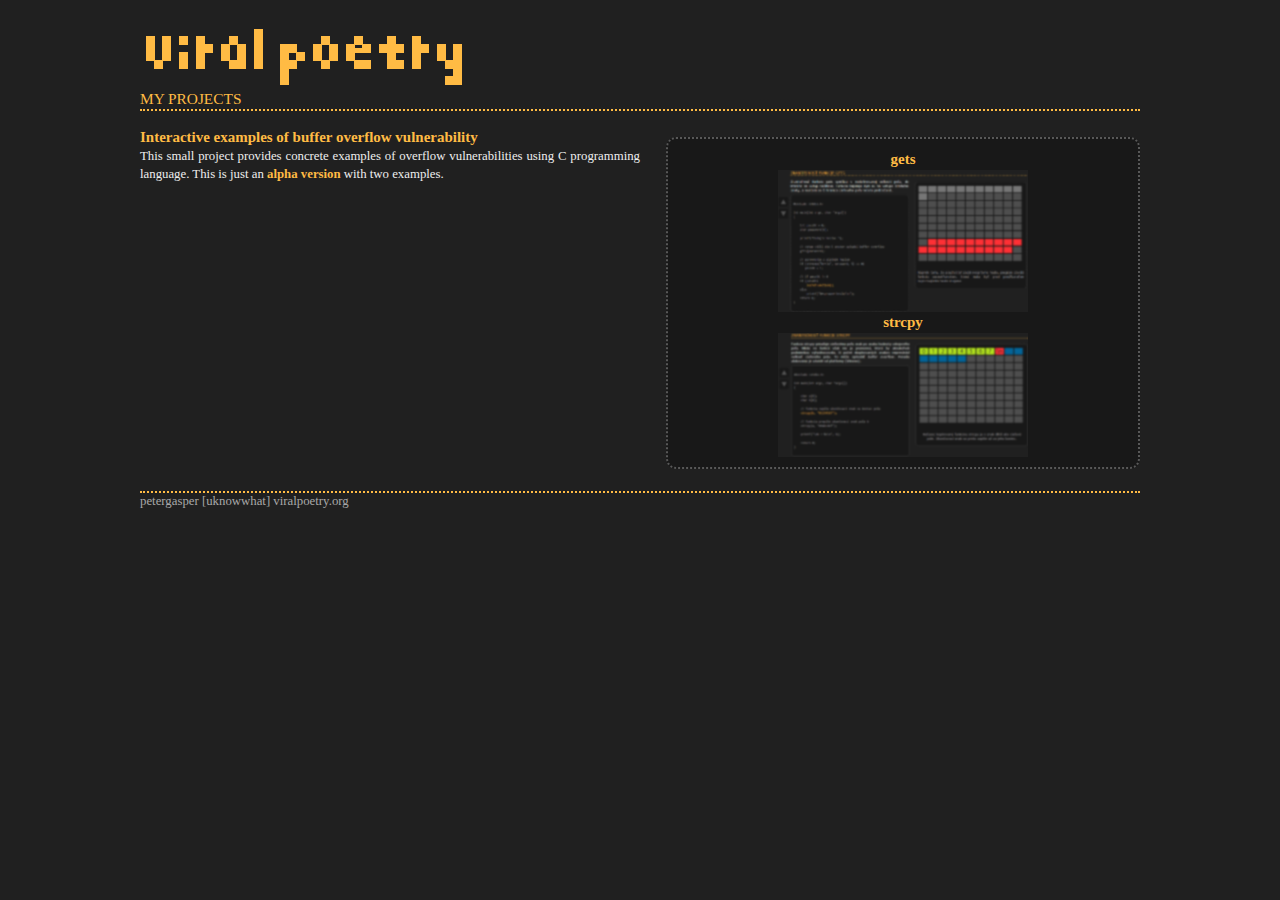
<file: index.html>
﻿<!DOCTYPE html PUBLIC "-//W3C//DTD XHTML 1.0 Transitional//EN" "http://www.w3.org/TR/xhtml1/DTD/xhtml1-transitional.dtd">
<html xmlns="http://www.w3.org/1999/xhtml" lang="en">
	<head>
		<meta http-equiv="Content-Type" content="text/html; charset=UTF-8" />
		<meta http-equiv="Content-Language" content="en-us" />
		<meta name="Author" content="Peter Gasper" />

		<meta name="description" content="Personal cyberspace" />
        <meta name="keywords" content="technology, tech, science, overflow, security, secure coding, defensive programming, software bug" />

		<title>Viral poetry | personal cyberspace</title>
		<link href="style/style.css" rel="stylesheet" type="text/css" />
		
		<script src="js/jquery1.7.1.min.js" type="text/javascript" ></script>
		
	</head>
	
	<body>
		
		<div id="header">
			<a href="http://viralpoetry.org/">
				<img src="style/viralpoetry.png" title="viralpoetry" alt="viralpoetry" />
			</a>
		</div>

		<div id="mid">
		<h1>My Projects</h1>
			<div class="left">
				<h3>
					Interactive examples of buffer overflow vulnerability
				</h3>
				<p>
					This small project provides concrete examples of overflow vulnerabilities using C programming language. This is just an <b>alpha version</b> with two examples.
				</p>
			</div>

			<div class="right">
				<h3>
					gets
				</h3>
				<a href="en/gets.html">
					<img src="style/gets_logo.png" alt="gets function buffer overflow" />
				</a>

				<h3>
					strcpy
				</h3>
				<a href="en/strcpy.html">
					<img src="style/strcpy_logo.png" alt="strcpy function buffer overflow" />	
				</a>
			</div>
			
			<div class="clear"></div>			
			
		</div>
		<div id="footer">
			petergasper [uknowwhat] viralpoetry.org 
			<script type="text/javascript">
			<!--//--><![CDATA[
		    var _gaq = _gaq || [];
		    _gaq.push(['_setAccount', 'UA-33601501-1']);
		    _gaq.push(['_setDomainName', 'viralpoetry.org']);
		    _gaq.push(['_trackPageview']);
		  
		    (function() {
			    var ga = document.createElement('script'); ga.type = 'text/javascript'; ga.async = true;
			    ga.src = ('https:' == document.location.protocol ? 'https://ssl' : 'http://www') + '.google-analytics.com/ga.js';
			    var s = document.getElementsByTagName('script')[0]; s.parentNode.insertBefore(ga, s);
			})();
			//]]>
			</script>
		</div>			
	
	</body>

</html>
</file>
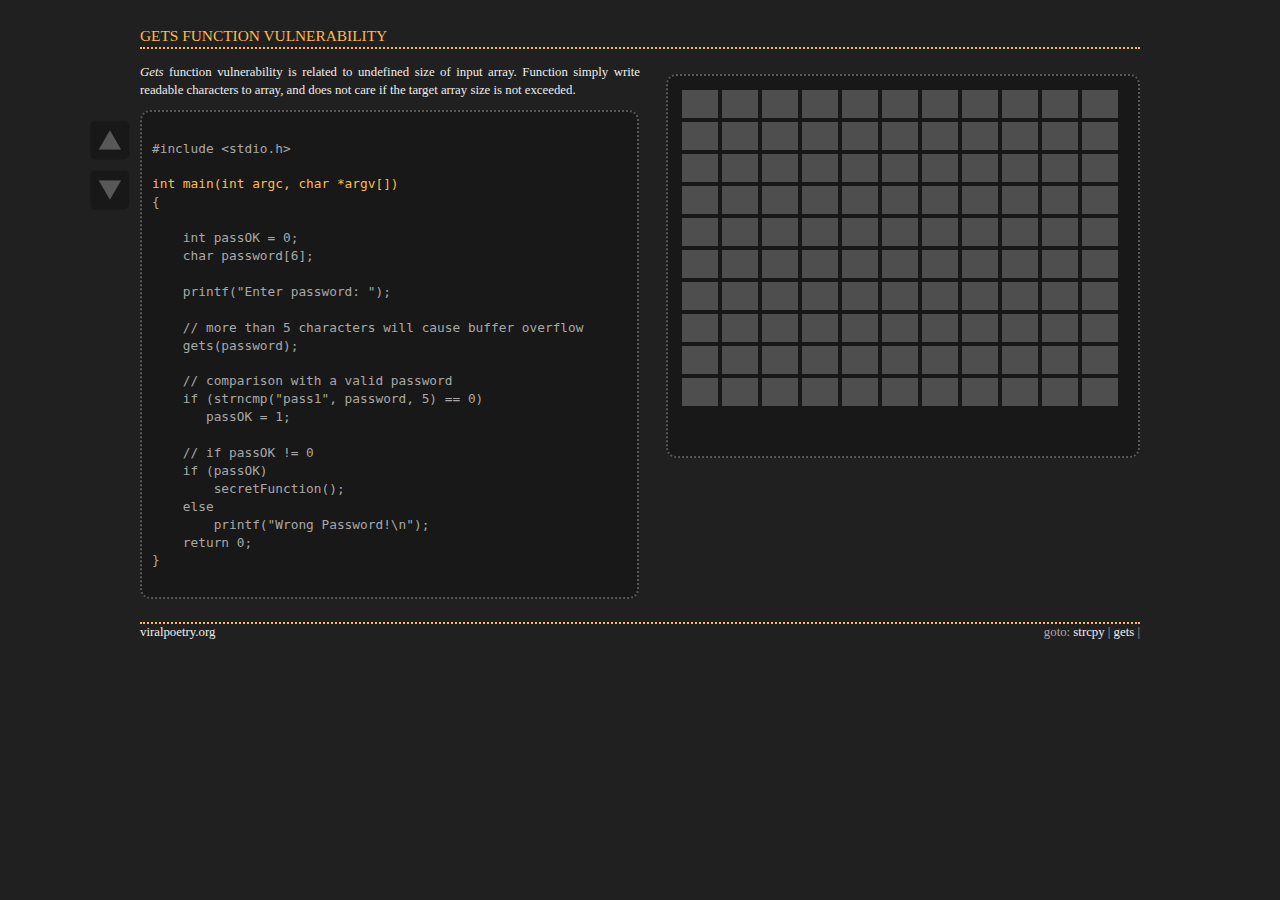
<file: en/gets.html>
﻿<!DOCTYPE html PUBLIC "-//W3C//DTD XHTML 1.0 Transitional//EN" "http://www.w3.org/TR/xhtml1/DTD/xhtml1-transitional.dtd">
<html xmlns="http://www.w3.org/1999/xhtml" xml:lang="en">
	<head>
		<meta http-equiv="Content-Type" content="text/html; charset=UTF-8" />
		<meta name="Author" content="Peter Gasper" />
		<meta name="keywords" content="gets, buffer, overflow, secure coding, defensive programming, c language, vulnerability, software bug" />

		<title>Vulnerability visualisation</title>
		<link href="../style/style.css" rel="stylesheet" type="text/css" />

		<script src="../js/jquery1.7.1.min.js" type="text/javascript" ></script>
		
		<script type="text/javascript">
		<!--//--><![CDATA[

		function next() {
			if($(".active").next().length != 0 ) {
			    // img / názov /
				$("#obr").html("<img src='../img/gets/" + $(".active").next().attr('src') + "' />");
				$("#popis").text($(".active").next().attr('alt'));
				$(".active").removeClass().next().addClass('active');
			}			
		}
		
		function prev() {
			if($(".active").prev().length != 0 ) {
				$("#obr").html("<img src='../img/gets/" + $(".active").prev().attr('src') + "' />");
				$("#popis").text($(".active").prev().attr('alt'));
				$(".active").removeClass().prev().addClass('active');
			}	
		}
		
		
		$(document).ready(function()
		{

			$("#obr").html("<img src='../img/gets/" + $(".active").attr('src') + "' />");
			$("#popis").html($(".active").attr('alt'));
	
			$("#next").click(function() {
				next();
			});
				
			$("#prev").click(function() {
				prev();
			});	

		});

		//]]> 
		</script>
		
	</head>
	
	<body>
		
		<div id="mid">
		<h1>Gets function vulnerability</h1> <!-- nadpis -->
			<div class="left"> <!-- popis pod nadpisom -->
				<i>Gets</i> function vulnerability is related to undefined size of input array.
				Function simply write readable characters to array, and does not care if the target array size is not exceeded.
				<a href="#" id="prev"></a> <!-- predchadzajuci riadok -->
				<a href="#" id="next"></a> <!-- dalsi riadok -->
				
				<pre> <!-- preformatted kod --> <!-- <span src="obrazok.jpg" alt="popis pod obrazkom" >printf("%s", pole);</span> -->
#include &lt;stdio.h&gt;

<span src="empty.png" alt="" class="active">int main(int argc, char *argv[])</span>
{
    
    <span src="1.png" alt="The program allocates 4 bytes for variable passOK (assume that int is 32-bits).">int passOK = 0;</span>
    <span src="2.png" alt="Subsequently is allocated 6 bytes length password array. Optimization will match array size in memory to the nearest power of two, in this case 8 bytes (2 ^ 3).">char password[6];</span>

    printf("Enter password: ");

    // more than 5 characters will cause buffer overflow
    <span src="3.png" alt="gets function reads characters into the password array. Malignant user tries various inputs, in this case she entered nine times character a. Length of the string exceeds the boundaries of an array and the password will overwrites the following three bytes in memory. This also overwrites one byte of the passOK variable.">gets(password);</span>

    // comparison with a valid password
    <span src="4.png" alt="strncmp function returns zero if both strings are equal, which leads to a situation when a program writes 1 to the variable passOK. In our case, the values ​​do not match, so the value of the program variable passOK retains zero." >if (strncmp("pass1", password, 5) == 0)</span>
       passOK = 1;

    // if passOK != 0
    <span src="5.png" alt="The value of the variable passOK is not zero because one byte contains the value of character a. The condition is evaluated as true." >if (passOK)</span>
        <span src="6.png" alt="Despite the fact that the user entered the wrong password, the program calls the secretFunction." >secretFunction();</span>
    else
        printf("Wrong Password!\n");
    return 0;
}
				</pre>
			</div>

			
			<div class="right">
				<div id="obr"></div> <!-- sem JS vlozi obrazok -->
				<div id="popis"></div> <!-- sem JS vlozi popis obrazka -->
			</div>
			
			<div class="clear"></div>			

		</div>
		<div id="footer"> <!-- spodny riadok -->
			<a href="http://viralpoetry.org/">viralpoetry.org</a>
			<span> <!-- linky -->
				goto:
				<a href="strcpy.html">strcpy</a> |  <!-- odkazy na ine priklady -->
				<a href="gets.html">gets</a> |  <!-- odkazy na ine priklady -->
			</span>
			
			<script type="text/javascript">
			<!--//--><![CDATA[
			var _gaq = _gaq || [];
			_gaq.push(['_setAccount', 'UA-33601501-1']);
			_gaq.push(['_setDomainName', 'viralpoetry.org']);
			_gaq.push(['_trackPageview']);
		
			(function() {
				var ga = document.createElement('script'); ga.type = 'text/javascript'; ga.async = true;
				ga.src = ('https:' == document.location.protocol ? 'https://ssl' : 'http://www') + '.google-analytics.com/ga.js';
				var s = document.getElementsByTagName('script')[0]; s.parentNode.insertBefore(ga, s);
			})();
			//]]>
			</script>

		</div> 
		
	</body>

</html>
</file>
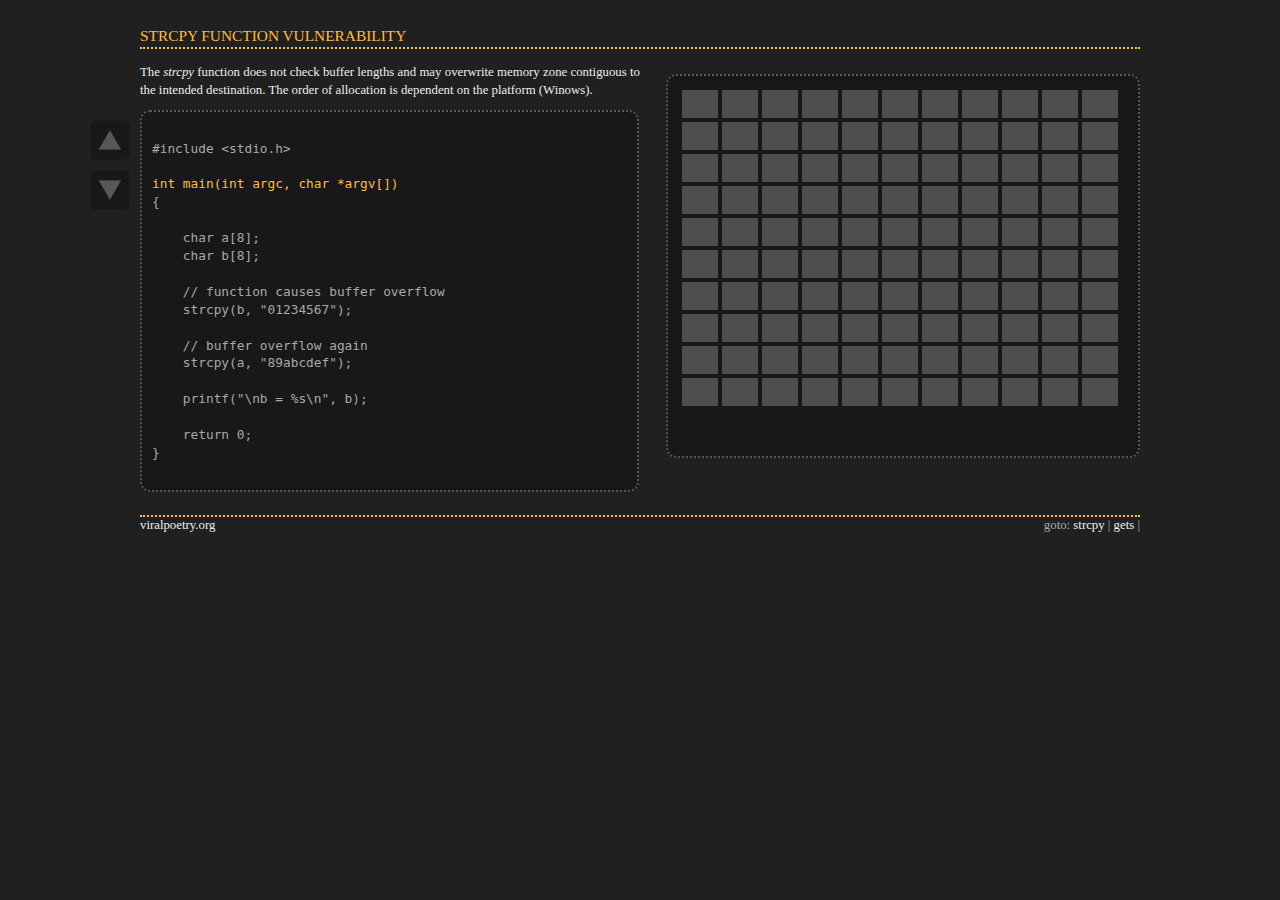
<file: en/strcpy.html>
﻿<!DOCTYPE html PUBLIC "-//W3C//DTD XHTML 1.0 Transitional//EN" "http://www.w3.org/TR/xhtml1/DTD/xhtml1-transitional.dtd">
<html xmlns="http://www.w3.org/1999/xhtml" xml:lang="en">
	<head>
		<meta http-equiv="Content-Type" content="text/html; charset=UTF-8" />
		<meta name="Author" content="Peter Gasper" />
		<meta name="keywords" content="strcpy, buffer, overflow, secure coding, defensive programming, c language, vulnerability, software bug" />

		<title>Vulnerability visualisation</title>
		<link href="../style/style.css" rel="stylesheet" type="text/css" />
		
		<script src="../js/jquery1.7.1.min.js" type="text/javascript" ></script>
		
		<script type="text/javascript">
		<!--//--><![CDATA[

		function next() {
			if($(".active").next().length != 0 ) {
			    // img / názov /
				$("#obr").html("<img src='../img/strcpy/" + $(".active").next().attr('src') + "' />");
				$("#popis").text($(".active").next().attr('alt'));
				$(".active").removeClass().next().addClass('active');
			}			
		}
		
		function prev() {
			if($(".active").prev().length != 0 ) {
				$("#obr").html("<img src='../img/strcpy/" + $(".active").prev().attr('src') + "' />");
				$("#popis").text($(".active").prev().attr('alt'));
				$(".active").removeClass().prev().addClass('active');
			}	
		}
		
		
		$(document).ready(function()
		{

			$("#obr").html("<img src='../img/strcpy/" + $(".active").attr('src') + "' />");
			$("#popis").html($(".active").attr('alt'));
	
			$("#next").click(function() {
				next();
			});
				
			$("#prev").click(function() {
				prev();
			});	

		});

		//]]> 
		</script>
		
	</head>
	
	<body>
		
		<div id="mid">
		<h1>strcpy function vulnerability</h1> <!-- nadpis -->
			<div class="left"> <!-- popis pod nadpisom -->
				The <i>strcpy</i> function does not check buffer lengths and may overwrite memory zone contiguous to the intended destination.
				The order of allocation is dependent on the platform (Winows).
				
				<a href="#" id="prev"></a> <!-- predchadzajuci riadok -->
				<a href="#" id="next"></a> <!-- dalsi riadok -->
				
				<pre> <!-- preformatted kod --> <!-- <span src="obrazok.jpg" alt="popis pod obrazkom" >printf("%s", pole);</span> -->
#include &lt;stdio.h&gt;

<span src="empty.png" alt="" class="active">int main(int argc, char *argv[])</span>
{
    
    <span src="1.png" alt="The program allocates 8 bytes for array a.">char a[8];</span>
    <span src="2.png" alt="Another 8 bytes are allocated the stack before array a. Stack grows downwards.">char b[8];</span>

    // function causes buffer overflow
    <span src="3.png" alt="String copied by function strcpy is one character longer than target array. Therefore, termination character is written to unallocated memory.">strcpy(b, "01234567");</span>

    // buffer overflow again
    <span src="4.png" alt="Another function call overwrites the terminating character of b array. It also caused a buffer overflow again." >strcpy(a, "89abcdef");</span>

    <span src="5.png" alt="printf function considered the array size of b for (at least) double, due to missing termination character. Since the second call of strcpy also causes overflow, there is no guarantee that there are not overwritten other data in memory." >printf("\nb = %s\n", b);</span>
    
    return 0;
}
				</pre>
			</div>

			
			<div class="right">
				<div id="obr"></div> <!-- sem JS vlozi obrazok -->
				<div id="popis"></div> <!-- sem JS vlozi popis obrazka -->
			</div>
			
			<div class="clear"></div>			

		</div>
		<div id="footer"> <!-- spodny riadok -->
			<a href="http://viralpoetry.org/">viralpoetry.org</a>
			<span> <!-- linky -->
				goto:
				<a href="strcpy.html">strcpy</a> |  <!-- odkazy na ine priklady -->
				<a href="gets.html">gets</a> |  <!-- odkazy na ine priklady -->
			</span>

			<script type="text/javascript">
			<!--//--><![CDATA[
			var _gaq = _gaq || [];
			_gaq.push(['_setAccount', 'UA-33601501-1']);
			_gaq.push(['_setDomainName', 'viralpoetry.org']);
			_gaq.push(['_trackPageview']);
		
			(function() {
				var ga = document.createElement('script'); ga.type = 'text/javascript'; ga.async = true;
				ga.src = ('https:' == document.location.protocol ? 'https://ssl' : 'http://www') + '.google-analytics.com/ga.js';
				var s = document.getElementsByTagName('script')[0]; s.parentNode.insertBefore(ga, s);
			})();
			//]]>
			</script>

		</div> 
		
	</body>

</html>
</file>
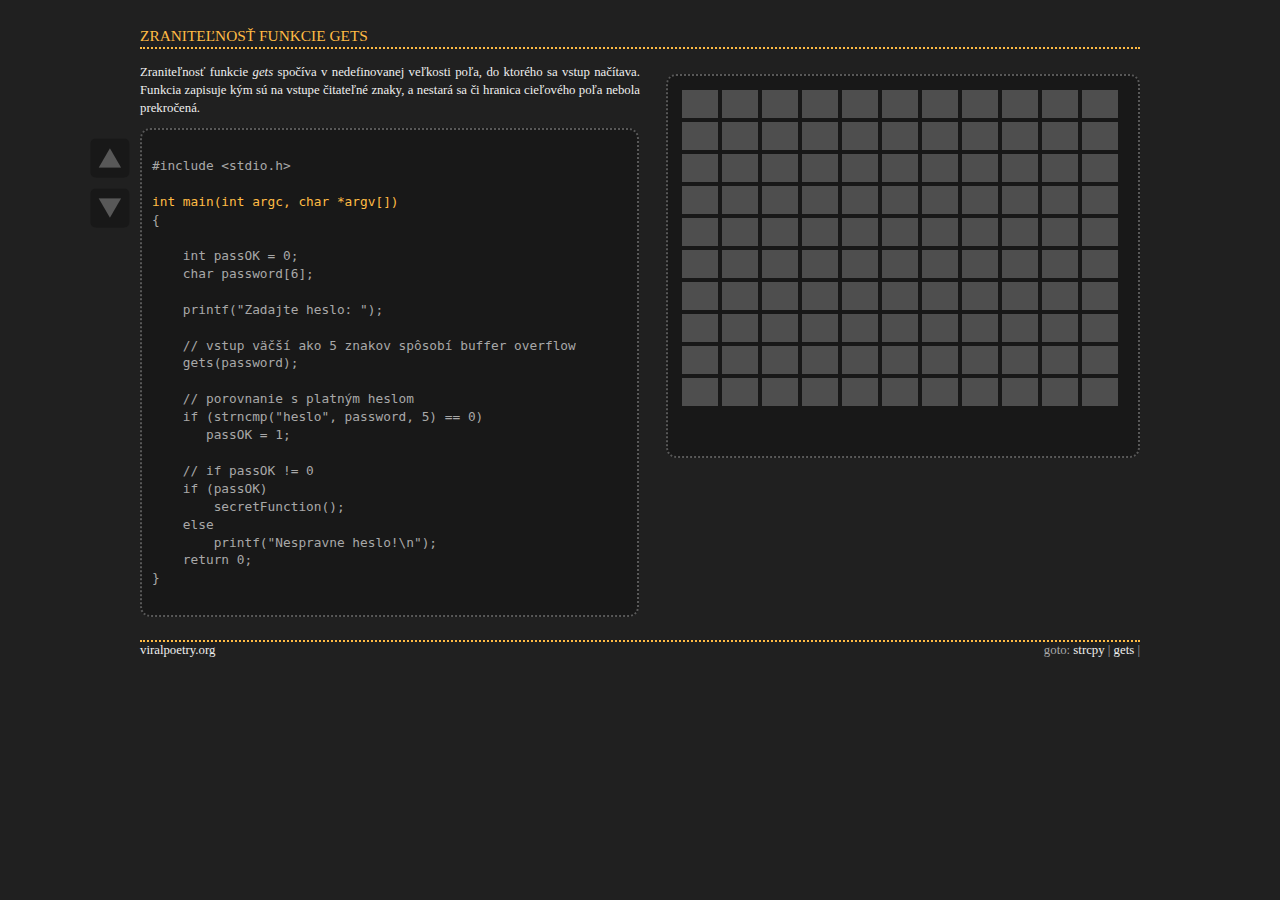
<file: sk/gets.html>
﻿<!DOCTYPE html PUBLIC "-//W3C//DTD XHTML 1.0 Transitional//EN" "http://www.w3.org/TR/xhtml1/DTD/xhtml1-transitional.dtd">
<html xmlns="http://www.w3.org/1999/xhtml" xml:lang="sk">
	<head>
		<meta http-equiv="Content-Type" content="text/html; charset=UTF-8" />
		<meta name="Author" content="Peter Gasper" />
		<meta name="keywords" content="gets, pretečenie, overflow, secure coding, defensive programming, jazyk c, zraniteľnosť, software bug, programovanie" />

		<title>Vulnerability visualisation</title>
		<link href="../style/style.css" rel="stylesheet" type="text/css" />
		
		<script src="../js/jquery1.7.1.min.js" type="text/javascript" ></script>
		
		<script type="text/javascript">
		<!--//--><![CDATA[

		function next() {
			if($(".active").next().length != 0 ) {
			    // img / názov /
				$("#obr").html("<img src='../img/gets/" + $(".active").next().attr('src') + "' />");
				$("#popis").text($(".active").next().attr('alt'));
				$(".active").removeClass().next().addClass('active');
			}			
		}
		
		function prev() {
			if($(".active").prev().length != 0 ) {
				$("#obr").html("<img src='../img/gets/" + $(".active").prev().attr('src') + "' />");
				$("#popis").text($(".active").prev().attr('alt'));
				$(".active").removeClass().prev().addClass('active');
			}	
		}
		
		
		$(document).ready(function()
		{

			$("#obr").html("<img src='../img/gets/" + $(".active").attr('src') + "' />");
			$("#popis").html($(".active").attr('alt'));
	
			$("#next").click(function() {
				next();
			});
				
			$("#prev").click(function() {
				prev();
			});	

		});

		//]]> 
		</script>
		
	</head>
	
	<body>
		
		<div id="mid">
		<h1>Zraniteľnosť funkcie gets</h1> <!-- nadpis -->
			<div class="left"> <!-- popis pod nadpisom -->
				Zraniteľnosť funkcie <i>gets</i> spočíva v nedefinovanej veľkosti poľa, do ktorého sa vstup načítava. 
				Funkcia zapisuje kým sú na vstupe čitateľné znaky, a nestará sa či hranica cieľového poľa nebola prekročená.
				
				<a href="#" id="prev"></a> <!-- predchadzajuci riadok -->
				<a href="#" id="next"></a> <!-- dalsi riadok -->
				
				<pre> <!-- preformatted kod --> <!-- <span src="obrazok.jpg" alt="popis pod obrazkom" >printf("%s", pole);</span> -->
#include &lt;stdio.h&gt;

<span src="empty.png" alt="" class="active">int main(int argc, char *argv[])</span>
{
    
    <span src="1.png" alt="Program alokuje 4 bajty pre premennú passOK (za predpokladu že int má 32 bitov).">int passOK = 0;</span>
    <span src="2.png" alt="Následne je alokované pole password o veľkosti 6 bajtov. Optimalizácia rozdiel medzi začiatkom predchádzajúceho alokovaného prvku a poľom password dorovná na najbližšiu mocninu dvojky, v tomto prípade 2^3, čo je 8 bajtov.">char password[6];</span>

    printf("Zadajte heslo: ");

    // vstup väčší ako 5 znakov spôsobí buffer overflow
    <span src="3.png" alt="Funkcia gets načítava znaky do poľa password. Zákerný používateľ skúša rôzne dlhé reťazce, v tomto prípade zadal na vstup deväťkrát písmeno a. Dĺžka reťazca prekročí hranice poľa password a prepíše aj nasledujúce 3 miesta v pamäti. Tým sa prepíše jeden bajt premennej passOK. ">gets(password);</span>

    // porovnanie s platným heslom
    <span src="4.png" alt="Funkcia strncmp v prípade zhody vráti nulovú hodnotu, čo vedie k zápisu čísla 1 do premennej passOK. V našom prípade sa hodnoty nezhodujú, takže program hodnotu premennej passOK ponechá nulovú." >if (strncmp("heslo", password, 5) == 0)</span>
       passOK = 1;

    // if passOK != 0
    <span src="5.png" alt="Hodnota premennej passOK však nie je nulová, pretože jeden bajt obsahuje znak a. To má za následok, že je podmienka vyhodnotená ako pravdivá." >if (passOK)</span>
        <span src="6.png" alt="Napriek tomu, že používateľ zadal nesprávne heslo, program zavolá funkciu secretFunction, ktorá mala byť pred používateľom nepoznajúcim heslo utajená." >secretFunction();</span>
    else
        printf("Nespravne heslo!\n");
    return 0;
}
				</pre>
			</div>

			
			<div class="right">
				<div id="obr"></div> <!-- sem JS vlozi obrazok -->
				<div id="popis"></div> <!-- sem JS vlozi popis obrazka -->
			</div>
			
			<div class="clear"></div>			

		</div>
		<div id="footer"> <!-- spodny riadok -->
			<a href="http://viralpoetry.org/">viralpoetry.org</a>
			<span> <!-- linky -->
				goto:
				<a href="strcpy.html">strcpy</a> |  <!-- odkazy na ine priklady -->
				<a href="gets.html">gets</a> |  <!-- odkazy na ine priklady -->
			</span>
			
			<script type="text/javascript">
			<!--//--><![CDATA[
			var _gaq = _gaq || [];
			_gaq.push(['_setAccount', 'UA-33601501-1']);
			_gaq.push(['_setDomainName', 'viralpoetry.org']);
			_gaq.push(['_trackPageview']);
		
			(function() {
				var ga = document.createElement('script'); ga.type = 'text/javascript'; ga.async = true;
				ga.src = ('https:' == document.location.protocol ? 'https://ssl' : 'http://www') + '.google-analytics.com/ga.js';
				var s = document.getElementsByTagName('script')[0]; s.parentNode.insertBefore(ga, s);
			})();
			//]]>
			</script>

		</div> 
		
	</body>

</html>
</file>
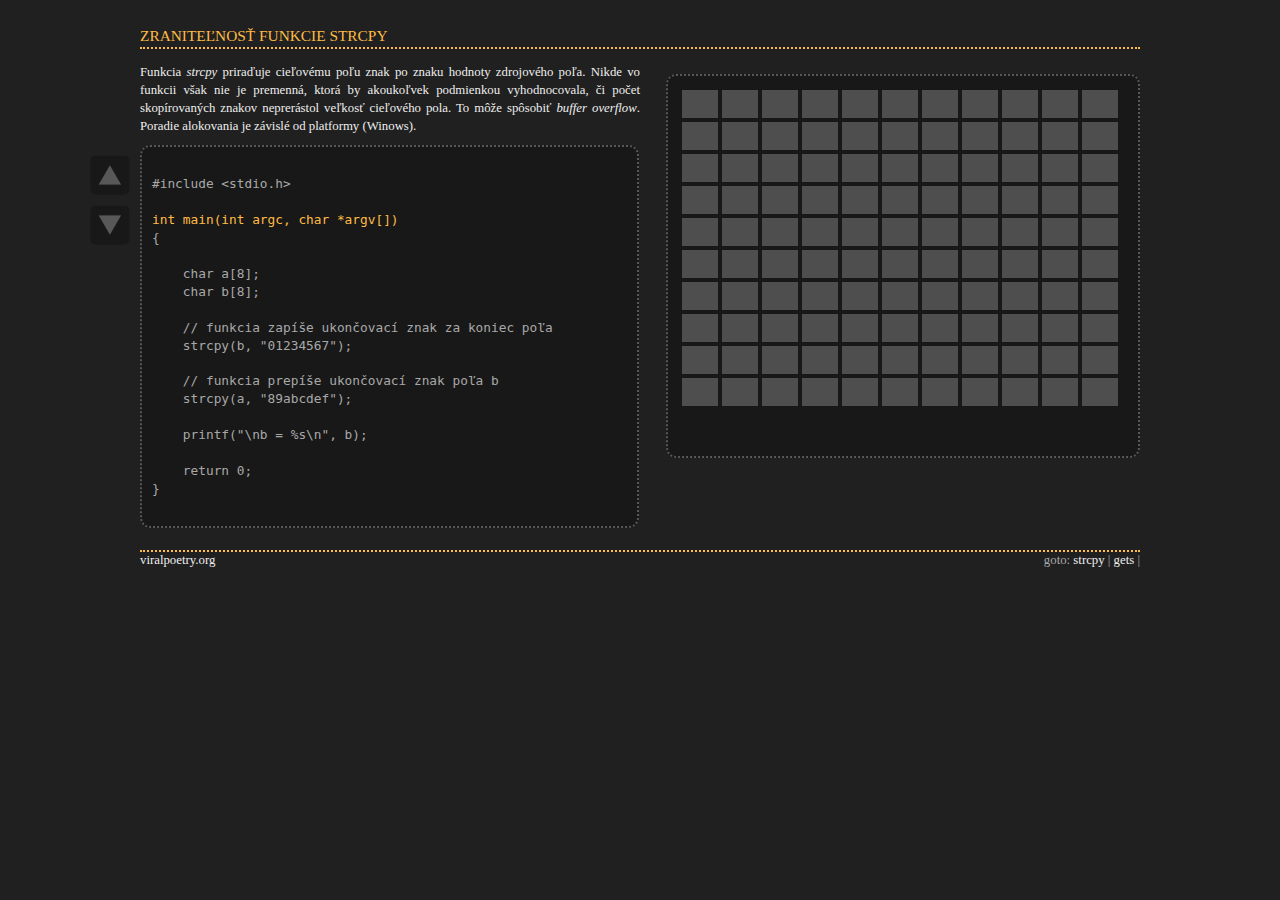
<file: sk/strcpy.html>
﻿<!DOCTYPE html PUBLIC "-//W3C//DTD XHTML 1.0 Transitional//EN" "http://www.w3.org/TR/xhtml1/DTD/xhtml1-transitional.dtd">
<html xmlns="http://www.w3.org/1999/xhtml" xml:lang="sk">
	<head>
		<meta http-equiv="Content-Type" content="text/html; charset=UTF-8" />
		<meta name="Author" content="Peter Gasper" />
		<meta name="keywords" content="strcpy, pretečenie, overflow, secure coding, defensive programming, jazyk c, zraniteľnosť, software bug, programovanie" />

		<title>Vulnerability visualisation</title>
		<link href="../style/style.css" rel="stylesheet" type="text/css" />
		
		<script src="../js/jquery1.7.1.min.js" type="text/javascript" ></script>
		
		<script type="text/javascript">
		<!--//--><![CDATA[

		function next() {
			if($(".active").next().length != 0 ) {
			    // img / názov /
				$("#obr").html("<img src='../img/strcpy/" + $(".active").next().attr('src') + "' />");
				$("#popis").text($(".active").next().attr('alt'));
				$(".active").removeClass().next().addClass('active');
			}			
		}
		
		function prev() {
			if($(".active").prev().length != 0 ) {
				$("#obr").html("<img src='../img/strcpy/" + $(".active").prev().attr('src') + "' />");
				$("#popis").text($(".active").prev().attr('alt'));
				$(".active").removeClass().prev().addClass('active');
			}	
		}
		
		
		$(document).ready(function()
		{

			$("#obr").html("<img src='../img/strcpy/" + $(".active").attr('src') + "' />");
			$("#popis").html($(".active").attr('alt'));
	
			$("#next").click(function() {
				next();
			});
				
			$("#prev").click(function() {
				prev();
			});	

		});

		//]]> 
		</script>
		
	</head>
	
	<body>
		
		<div id="mid">
		<h1>Zraniteľnosť funkcie strcpy</h1> <!-- nadpis -->
			<div class="left"> <!-- popis pod nadpisom -->
				Funkcia <i>strcpy</i> priraďuje cieľovému poľu znak po znaku hodnoty zdrojového poľa.
				Nikde vo funkcii však nie je premenná, ktorá by akoukoľvek podmienkou vyhodnocovala,
				či počet skopírovaných znakov neprerástol veľkosť cieľového pola. To môže spôsobiť <i>buffer overflow</i>.
				Poradie alokovania je závislé od platformy (Winows).
				
				<a href="#" id="prev"></a> <!-- predchadzajuci riadok -->
				<a href="#" id="next"></a> <!-- dalsi riadok -->
				
				<pre> <!-- preformatted kod --> <!-- <span src="obrazok.jpg" alt="popis pod obrazkom" >printf("%s", pole);</span> -->
#include &lt;stdio.h&gt;

<span src="empty.png" alt="" class="active">int main(int argc, char *argv[])</span>
{
    
    <span src="1.png" alt="Program alokuje 8 bajtov pre pole a.">char a[8];</span>
    <span src="2.png" alt="Ďalších 8 bajtov sa alokuje v zásobníku pred polom a, pretože zásobník rastie nadol.">char b[8];</span>

    // funkcia zapíše ukončovací znak za koniec poľa
    <span src="3.png" alt="Reťazec kopírovaný funkciou strcpy je o znak dlhší ako cieľové pole. Ukončovací znak sa preto zapíše až za jeho koniec.">strcpy(b, "01234567");</span>

    // funkcia prepíše ukončovací znak poľa b
    <span src="4.png" alt="Ďalšie volanie funkcie prepíše ukončovací znak poľa b. Zároveň dôjde opäť k zápisu za koniec poľa." >strcpy(a, "89abcdef");</span>

    <span src="5.png" alt="Funkcia printf pokladá veľkosť poľa b za (minimálne) dvojnásobnú, pretože medzi poliami nie je znak ukončenia. Kedže funkcia zapísala aj v druhom prípade za koniec poľa, nie je zaručené, že nebolo aj toto ukončenie prepísané inými dátami." >printf("\nb = %s\n", b);</span>
    
    return 0;
}
				</pre>
			</div>

			
			<div class="right">
				<div id="obr"></div> <!-- sem JS vlozi obrazok -->
				<div id="popis"></div> <!-- sem JS vlozi popis obrazka -->
			</div>
			
			<div class="clear"></div>			

		</div>
		<div id="footer"> <!-- spodny riadok -->
			<a href="http://viralpoetry.org/">viralpoetry.org</a>
			<span> <!-- linky -->
				goto:
				<a href="strcpy.html">strcpy</a> |  <!-- odkazy na ine priklady -->
				<a href="gets.html">gets</a> |  <!-- odkazy na ine priklady -->
			</span>

			<script type="text/javascript">
			<!--//--><![CDATA[
			var _gaq = _gaq || [];
			_gaq.push(['_setAccount', 'UA-33601501-1']);
			_gaq.push(['_setDomainName', 'viralpoetry.org']);
			_gaq.push(['_trackPageview']);
		
			(function() {
				var ga = document.createElement('script'); ga.type = 'text/javascript'; ga.async = true;
				ga.src = ('https:' == document.location.protocol ? 'https://ssl' : 'http://www') + '.google-analytics.com/ga.js';
				var s = document.getElementsByTagName('script')[0]; s.parentNode.insertBefore(ga, s);
			})();
			//]]>
			</script>

		</div> 
		
	</body>

</html>
</file>
<file: style/style.css>
* {
	padding: 0;
	margin: 0;
	list-style: none;
}

a:link 	{ color:black; text-decoration:none; }     
a:visited{ color:black; text-decoration:none; } 
a:hover	{ color:black; text-decoration:none; }  
a:active	{ color:black; text-decoration:none; }  


h1 {
        text-transform: uppercase;
        font-size: 1.2em;
        font-weight: normal;
        color: #FFBB44;
        border-bottom: 2px dotted #FFBB44;
        margin-top: 0;
        margin-bottom: 1em;	
}

h3 {color:#FFBB44;}

b {color:#FFBB44;}
	
body {
        background: #202020;
        color: #eee;
        font-family: verdana;
        font-size: 0.8em;
        line-height: 1.4;
}

#header {
	color: #A8A8A8;
	width: 1000px;
	margin: 0 auto;
	height: 50px;
    margin-top: 1em;	
}

#mid {
	width: 1000px;
	margin: 25px auto 0;
}

.left {
	text-align: justify;
	width: 500px;
	float: left;
}


.right {
		/*text-align: justify;*/
		text-align: center;
        -moz-border-radius: 10px;
        -webkit-border-radius: 10px;
        border: 2px dotted #585858;
        color: #A8A8A8;
        background: #181818;
        padding: 10px;
		margin: 10px 0;
        width: 450px;
		float: right;
}

.examples {
		/*text-align: justify;*/
		clear: both;
		text-align: center;
        -moz-border-radius: 10px;
        -webkit-border-radius: 10px;
        border: 2px dotted #585858;
        color: #A8A8A8;
        background: #181818;
        padding: 10px;
		margin: 10px 0;
        width: px;
        float: left;
		/*float: right;*/
}

.examples div {
	padding: 0 20px 0 20px;
	float: left;
}

.examples div img {
	display: block;
	margin: 0 auto;
}

pre {
        -moz-border-radius: 10px;
        -webkit-border-radius: 10px;
        border: 2px dotted #585858;
        color: #A8A8A8;
        background: #181818;
        padding: 10px;
		margin: -90px 0 10px;
        white-space: pre;
        overflow: visible;
        font-family: consolas, monospace;
        display: inline-block;
        width: 475px;

}

.clear {
	margin: 20px 0;
	clear: both;
}

#footer {
	color: #A8A8A8;
	width: 1000px;
	margin: 0 auto;
	height: 50px;
    border-top: 2px dotted #FFBB44;
    margin-top: 1em;	
}

#footer a {
	/*color: #A8A8A8;*/
	color: #eee;
}

#footer span {
	float: right;
}

#footer span a:hover {
	color: #FFBB44;
}

.active {
	color: #FFBB44;
}

#popis {
	margin: 10px 0;
}

#next {
	background: url(down.png) 0 0 transparent;
	width: 50px;
	height: 50px;
	display:block;
}

#next:hover {
	background: url(down.png) 50px 0 transparent;
}

#prev {
	background: url(up.png) 0 0 transparent;
	width: 50px;
	height: 50px;
	display:block;
}

#prev:hover {
	background: url(up.png) 50px 0 transparent;
}

#prev, #next {
    position: relative;
    right: 55px;
    top: 15px;
}
</file>
